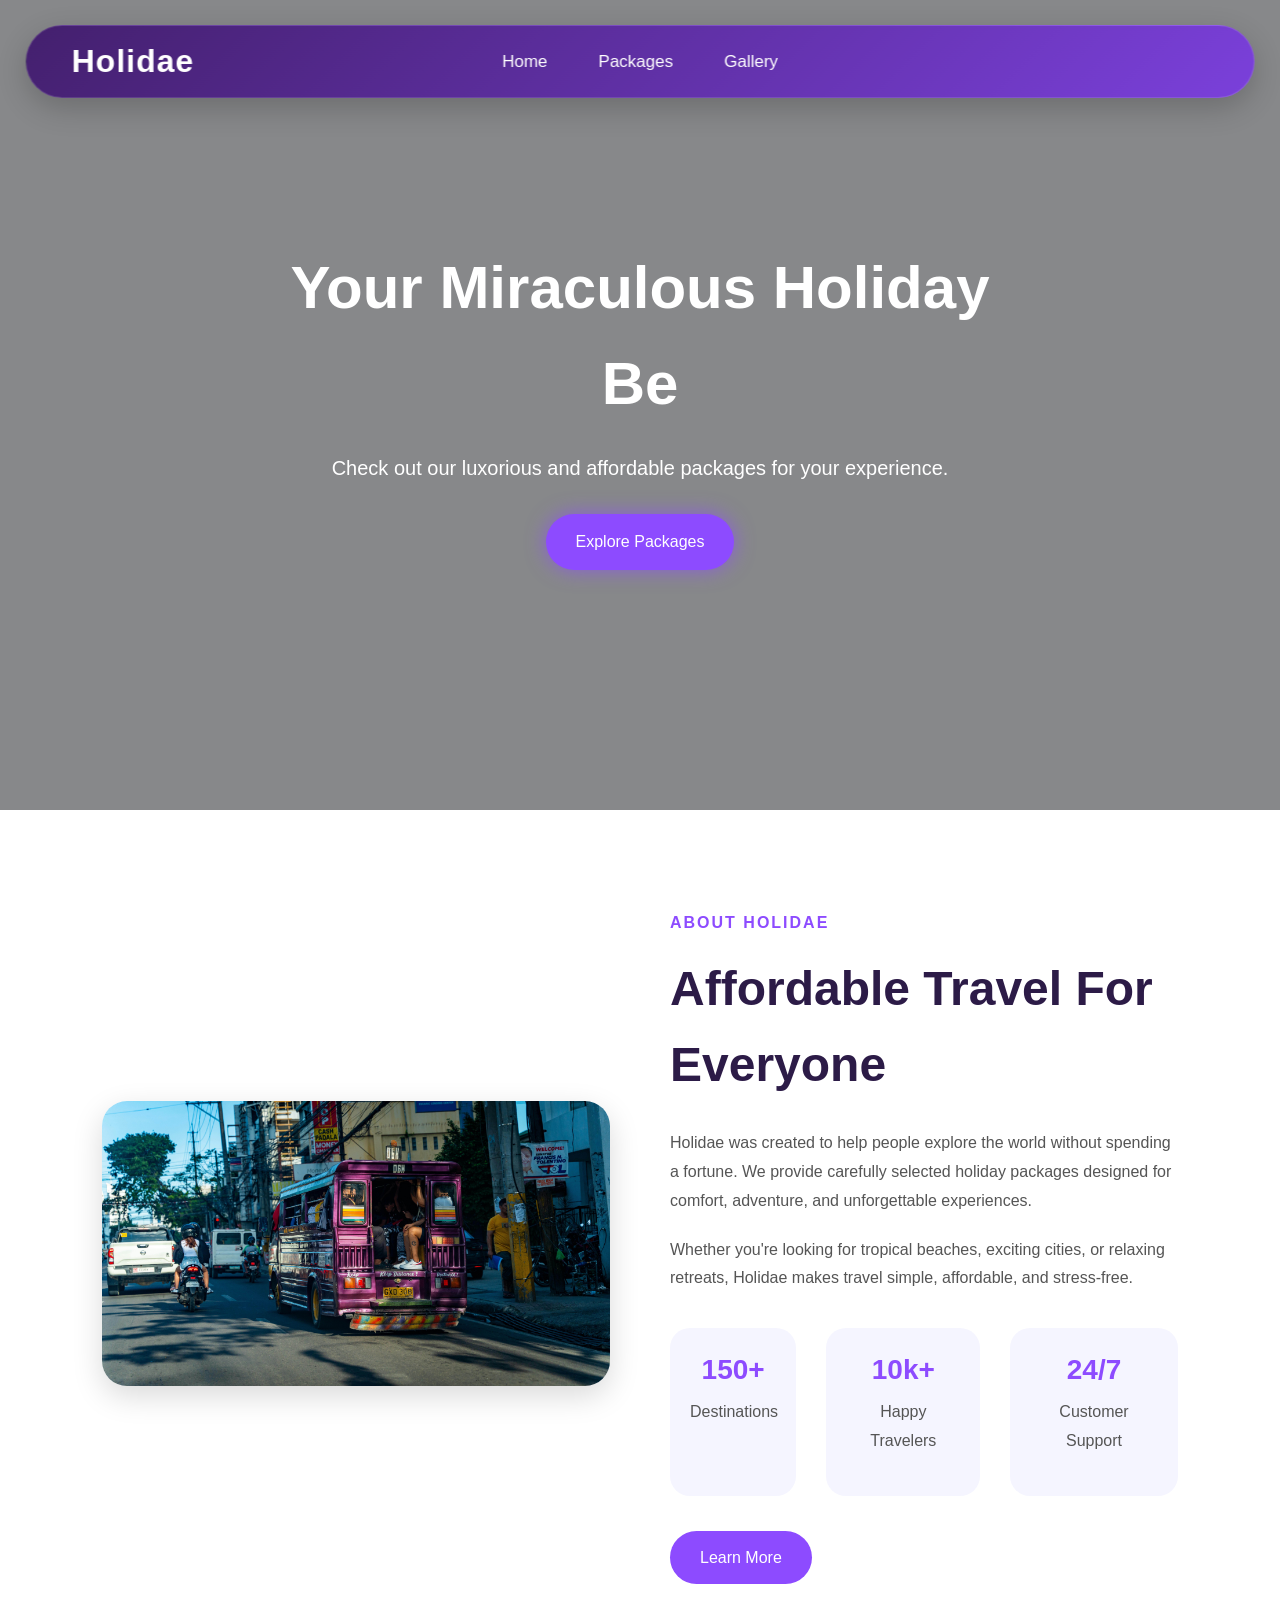
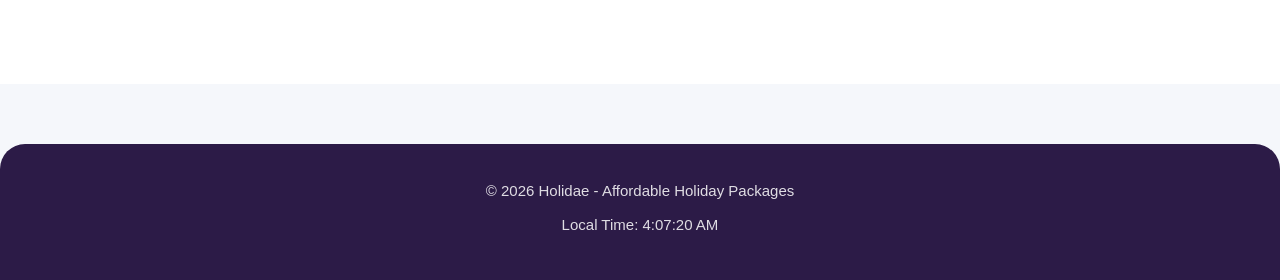
<file: index.html>
<!DOCTYPE html>
<html lang="en">
<head>
  <meta charset="UTF-8">
  <meta name="viewport" content="width=device-width, initial-scale=1.0">
  <title>Holidae</title>
  <link rel="stylesheet" href="style.css">
  <script src="java.js" defer></script>
</head>
<body>

<!--Navigation Bar -->
<nav>
  <div class="logo">Holidae</div>
  <ul>
    <li><a href="index.html" class="active">Home</a></li>
    <li><a href="package.html">Packages</a></li>
    <li><a href="gallery.html">Gallery</a></li>
  </ul>
</nav>

<!-- Main Page -->
<section class="hero">

  <!-- Background Video -->
  <video autoplay muted loop playsinline class="hero-video">
    <source src="videos/sunset purple beach.mp4" type="video/mp4">
  </video>

  <!-- Dark Overlay -->
  <div class="hero-overlay"></div>
    <div class="hero-content">
        <h2>Your Miraculous Holiday Begins Here,
            <br>Summer isn't Over Yet.
        </h2>
        <p> Check out our luxorious and affordable packages for your experience.
    </p>
    <a href="package.html" class="btn">Explore Packages</a>
</div>
</section>

<!-- About Section-->
<section class="about">
    <div class="about-image">
        <img src="images/shoutout philippines.jpg">
    </div>
    
    <div class="about-text">
    <h4>ABOUT HOLIDAE</h4>
    <h2>Affordable Travel For Everyone</h2>
    <p>
      Holidae was created to help people explore the world without
      spending a fortune. We provide carefully selected holiday
      packages designed for comfort, adventure, and unforgettable
      experiences.
    </p>
    <p>
      Whether you're looking for tropical beaches, exciting cities,
      or relaxing retreats, Holidae makes travel simple, affordable,
      and stress-free.
    </p>

    <div class="about-features">
        <div class="feature">
            <h3>150+</h3>
            <p>Destinations</p>
        </div>

    <div class="feature">
        <h3>10k+</h3>
        <p>Happy Travelers</p>
    </div>

    <div class="feature">
        <h3>24/7</h3>
        <p>Customer Support</p>
    </div>

</div>
    <a href="about.html" class="about-btn">Learn More</a>
</div>
</section>

<footer>
    <p>© 2026 Holidae - Affordable Holiday Packages</p>
</footer>

</body>
</html>
</file>
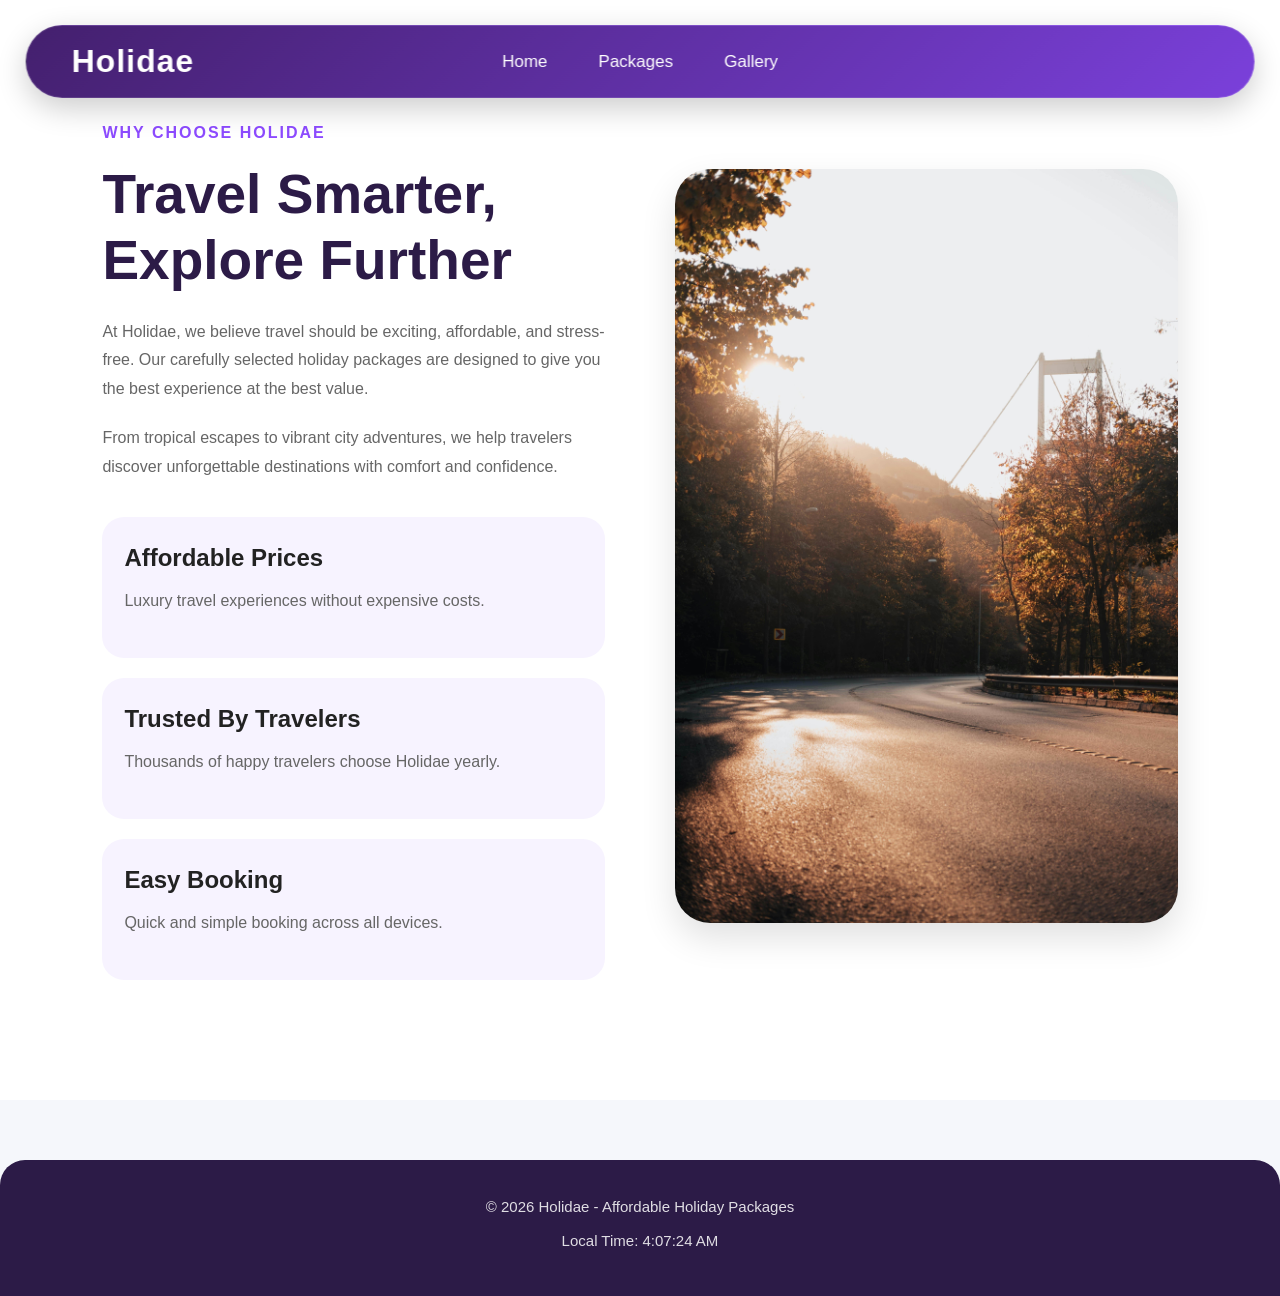
<file: about.html>
<!DOCTYPE html>
<html lang="en">
<head>
    <meta charset="UTF-8">
    <meta name="viewport" content="width=device-width, initial-scale=1.0">
    <title>Learn More About Page</title>
    <link rel="stylesheet" href="style.css">
    <script src="java.js" defer></script>
</head>
<body>
<nav>
  <div class="logo">Holidae</div>
  <ul>
    <li><a href="index.html">Home</a></li>
    <li><a href="package.html">Packages</a></li>
    <li><a href="gallery.html">Gallery</a></li>
  </ul>
</nav>
<section class="learn-more">
  <!-- Left Side -->
  <div class="learn-text">
    <h4>WHY CHOOSE HOLIDAE</h4>
    <h2>
      Travel Smarter, <br>Explore Further
    </h2>
    <p>
      At Holidae, we believe travel should be exciting,
      affordable, and stress-free. Our carefully selected
      holiday packages are designed to give you the best
      experience at the best value.
    </p>
    <p>
      From tropical escapes to vibrant city adventures,
      we help travelers discover unforgettable destinations
      with comfort and confidence.
    </p>

    <!-- Features -->
    <div class="learn-features">
      <div class="learn-box">
        <h3>Affordable Prices</h3>
        <p>
          Luxury travel experiences without expensive costs.
        </p>
      </div>
      <div class="learn-box">
        <h3>Trusted By Travelers</h3>
        <p>
          Thousands of happy travelers choose Holidae yearly.
        </p>
      </div>
      <div class="learn-box">
        <h3>Easy Booking</h3>
        <p>
          Quick and simple booking across all devices.
        </p>
      </div>
    </div>
  </div>

  <!-- Right Side -->
  <div class="learn-image">
    <img src="images/road.jpg">
  </div>

</section>
<footer>
    <p>© 2026 Holidae - Affordable Holiday Packages</p>
</footer>      
</body>
</html>
</file>
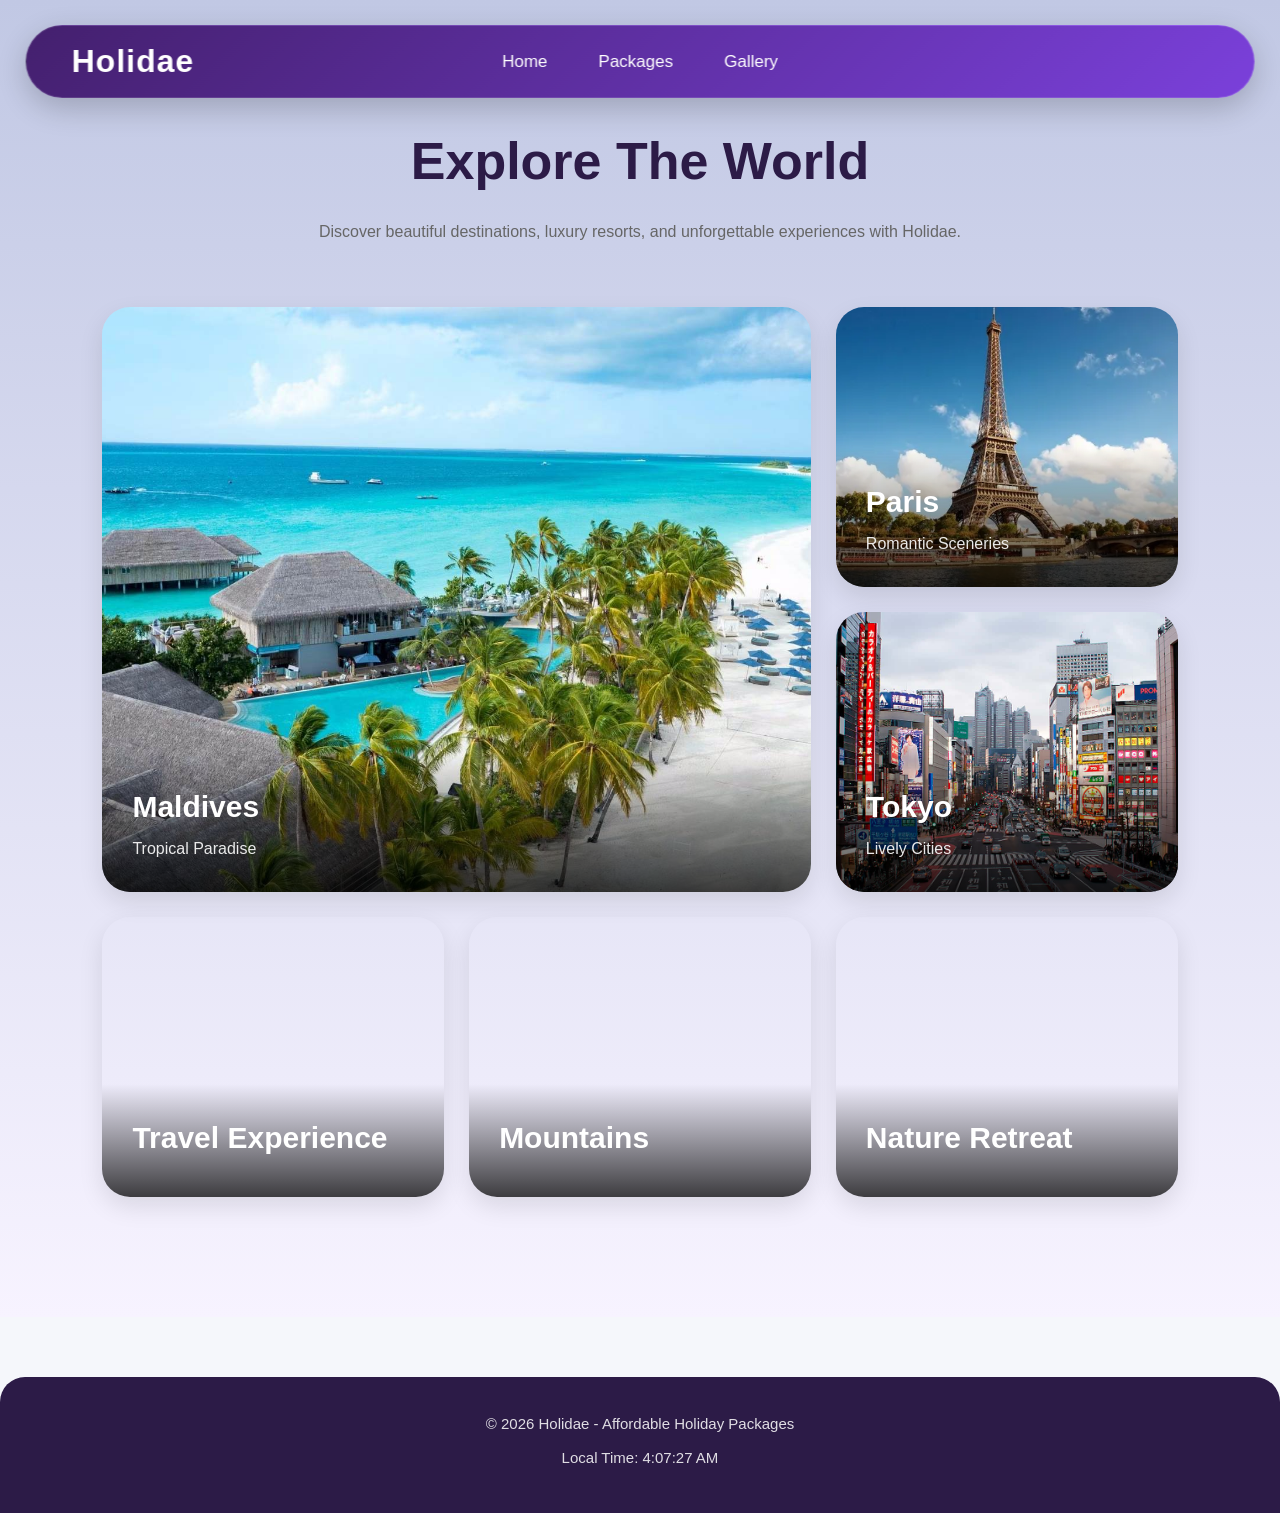
<file: gallery.html>
<!DOCTYPE html>
<html lang="en">
<head>
    <meta charset="UTF-8">
    <meta name="viewport" content="width=device-width, initial-scale=1.0">
    <title>Gallery Page</title>
    <link rel="stylesheet" href="style.css">
    <script src="java.js" defer></script>
</head>
<body>

<!--Navigation Bar-->
<nav>
  <div class="logo">Holidae</div>
  <ul>
    <li><a href="index.html">Home</a></li>
    <li><a href="package.html">Packages</a></li>
    <li><a href="gallery.html" class="active">Gallery</a></li>
  </ul>
</nav>
<!-- Image & Video Gallery Section -->
<section id="gallery">
  <!-- Title -->
  <div class="gallery-title">
    <h2>Explore The World</h2>
    <p>
      Discover beautiful destinations, luxury resorts,
      and unforgettable experiences with Holidae.
    </p>
  </div>
  <!-- Main Gallery Grid -->
  <div class="gallery-grid">

    <!-- Large Image -->
    <div class="gallery-item large">
      <img src="images/Maldives beaches.jpg">
      <div class="gallery-overlay">
        <h3>Maldives</h3>
        <p>Tropical Paradise</p>
      </div>
    </div>

<!-- Small Image -->
    <div class="gallery-item">
      <img src="images/paris 2.png">
      <div class="gallery-overlay">
        <h3>Paris</h3>
        <p>Romantic Sceneries</p>
      </div>
    </div>

    <!-- Small Image -->
    <div class="gallery-item">
      <img src="images/Tokyo 2.jpg">
      <div class="gallery-overlay">
        <h3>Tokyo</h3>
        <p>Lively Cities</p>
      </div>
    </div>

    <!-- Video -->
    <div class="gallery-item video-item">
      <video autoplay muted loop playsinline>
        <source src="videos/traveling.mp4" type="video/mp4">
      </video>

      <div class="gallery-overlay">
        <h3>Travel Experience</h3>
      </div>
    </div>

    <!-- Image -->
    <div class="gallery-item video-item">
      <video autoplay muted loop playsinline>
        <source src="videos/mountains.mp4" type="video/mp4">
      </video>

      <div class="gallery-overlay">
        <h3>Mountains</h3>
      </div>
    </div>

    <!-- Image -->
    <div class="gallery-item video-item">
      <video autoplay muted loop playsinline>
        <source src="videos/nature.mp4" type="video/mp4">
      </video>

      <div class="gallery-overlay">
        <h3>Nature Retreat</h3>
      </div>
    </div>
</section>

<!-- Footer -->
  <footer>
    <p>© 2026 Holidae - Affordable Holiday Packages</p>
  </footer>    
</body>
</html>
</file>
<file: style.css>
/*Styling For Every Page*/
*{
  margin:0;
  padding:0;
  box-sizing:border-box;
  font-family:'Lucida Sans', 'Lucida Sans Regular', 'Lucida Grande', 'Lucida Sans Unicode', Geneva, Verdana, sans-serif;
}

body{
  background:#f5f7fb;
  color:#222;
  line-height:1.6;
}

a{
  text-decoration:none;
  color:white;
}

/*NAVIGATION BAR*/
nav{
  position:fixed;
  top:25px;
  left:50%;
  transform:translateX(-50%);
  width:96%;
  max-width:1500px;
  display:flex;
  align-items:center;
  padding:22px 45px;
  background:linear-gradient(
    -45deg,
    #2c1b47,
    #5b2ba8,
    #8d4bff,
    #44206e
  );
  background-size:400% 400%;
  animation:gradientMove 20s ease infinite;
  border-radius:80px;
  backdrop-filter:blur(12px);
  border:1px solid rgba(255,255,255,0.12);
  box-shadow:0 10px 30px rgba(0,0,0,0.2);
  z-index:1000;
  position:fixed;
}

/* ANIMATED GRADIENT */
@keyframes gradientMove{
  0%{
    background-position:0% 50%;
  }
  50%{
    background-position:100% 50%;
  }
  100%{
    background-position:0% 50%;
  }
}

/* LOGO */
.logo{
  color:white;
  font-size:34px;
  font-weight:bold;
  position:absolute;
  left:45px;
}

/* CENTER NAV LINKS */
nav ul{
  width:100%;
  display:flex;
  justify-content:center;
  align-items:center;
  list-style:none;
  gap:35px; /* MORE SPACE */
}

/* LINKS */
nav ul li a{
  color:white;
  padding:14px 24px;
  border-radius:40px;
  font-size:17px;
  transition:0.3s ease;
}

/* HOVER EFFECT */
nav ul li a:hover{
  background:rgba(255,255,255,0.15);
  transform:translateY(-2px);
}

/* ACTIVE LINK */
nav ul li .active{
  background:rgba(255,255,255,0.2);
}

/* MOBILE */
@media(max-width:900px){
  
  nav{
    flex-direction:column;
    padding:20px;
    border-radius:40px;
  }

  .logo{
    position:static;
  }

  nav ul{
    flex-wrap:wrap;

    gap:15px;
  }
}

/*LEARN MORE SECTION*/
.learn-more{
  display:flex;
  align-items:center;
  justify-content:center;
  gap:70px;
  padding:120px 8%;
  background:#ffffff;
}

/* TEXT SIDE */
.learn-text{
  flex:1;
}

.learn-text h4{
  color:#8d4bff;
  letter-spacing:2px;
  margin-bottom:15px;
}

.learn-text h2{
  font-size:55px;
  color:#2c1b47;
  margin-bottom:25px;
  line-height:1.2;
}

.learn-text p{
  color:#666;
  line-height:1.8;
  margin-bottom:20px;
}

/* FEATURES */
.learn-features{
  margin-top:35px;
  display:flex;
  flex-direction:column;
  gap:20px;
}

/* FEATURE BOX */
.learn-box{
  background:#f7f3ff;
  padding:22px;
  border-radius:22px;
  transition:0.35s ease;
}

.learn-box:hover{
  transform:translateX(10px);
  background:linear-gradient(
    135deg,
    #8d4bff,
    #5b2ba8
  );
  color:white;
}

.learn-box:hover p{
  color:white;
}

.learn-box h3{
  margin-bottom:10px;
  font-size:24px;
}

/* BUTTON */
.learn-btn{
  display:inline-block;
  margin-top:35px;
  padding:15px 32px;
  border-radius:40px;
  background:linear-gradient(
    135deg,
    #8d4bff,
    #5b2ba8
  );
  color:white;
  transition:0.3s ease;
}

.learn-btn:hover{
  transform:scale(1.05);
  box-shadow:0 10px 25px rgba(141,75,255,0.3);
}

/* IMAGE */
.learn-image{
  flex:1;
}

.learn-image img{
  width:100%;
  border-radius:35px;
  object-fit:cover;
  box-shadow:0 15px 35px rgba(0,0,0,0.12);
}

/* RESPONSIVE */
@media(max-width:950px){
  .learn-more{
    flex-direction:column;
  }

  .learn-text h2{
    font-size:42px;
  }
}

/*ABOUT SECTION CSS*/
.about{
  display:flex;
  align-items:center;
  justify-content:center;
  gap:60px;
  padding:100px 8%;
  background:white;
}

/* IMAGE */
.about-image{
  flex:1;
}

.about-image img{
  width:100%;
  border-radius:25px;
  object-fit:cover;
  box-shadow:0 10px 30px rgba(0,0,0,0.15);
}

/* TEXT */
.about-text{
  flex:1;
}

.about-text h4{
  color:#8d4bff;
  letter-spacing:2px;
  margin-bottom:15px;
}

.about-text h2{
  font-size:48px;
  color:#2c1b47;
  margin-bottom:25px;
}

.about-text p{
  color:#555;
  margin-bottom:20px;
  line-height:1.8;
}

/* FEATURES */
.about-features{
  display:flex;
  gap:30px;
  margin:35px 0;
}

.feature{
  background:#f5f5ff;
  padding:20px;
  border-radius:20px;
  text-align:center;
  min-width:120px;
}

.feature h3{
  color:#8d4bff;
  font-size:28px;
}

.feature p{
  margin-top:5px;
  color:#555;
}

/* BUTTON */
.about-btn{
  display:inline-block;
  background:#8d4bff;
  color:white;
  padding:14px 30px;
  border-radius:30px;
  transition:0.3s;
}

.about-btn:hover{
  background:#a96bff;
  transform:translateY(-3px);
}

/*ABOUT FEATURE CARD HOVER*/
.feature{
  background:#f5f5ff;
  padding:20px;
  border-radius:20px;
  text-align:center;
  min-width:120px;

  /* SMOOTH ANIMATION */
  transition:0.35s ease;
  cursor:pointer;
}

/* HOVER EFFECT */
.feature:hover{
  
  /* moves card upward */
  transform:translateY(-10px) scale(1.05);

  /* purple glow */
  box-shadow:0 12px 25px rgba(141, 75, 255, 0.3);

  /* gradient background */
  background:linear-gradient(
    135deg,
    #8d4bff,
    #5b2ba8
  );
}

/* TEXT CHANGES ON HOVER */
.feature:hover h3,
.feature:hover p{
  color:white;
}

/*RESPONSIVE DESIGN*/
@media(max-width:900px){
  .about{
    flex-direction:column;
    text-align:center;
  }
  
  .about-text h2{
    font-size:36px;
  }
  .about-features{
    justify-content:center;
    flex-wrap:wrap;
  }
}

/* LOGO */
.logo{
  font-size:32px;
  font-weight:bold;
  color:white;
  letter-spacing:1px;
}

/* NAVIGATION LINKS */
nav ul{
  display:flex;
  list-style:none;
  gap:15px;
}

nav ul li a{
  color:white;
  padding:12px 18px;
  border-radius:30px;
  transition:0.3s ease;
  font-weight:500;
}

/* HOVER EFFECT */
nav ul li a:hover{
  background:#8d4bff;
  transform:translateY(-2px);
}

/* ACTIVE BUTTON STYLE */
nav ul li .active{
  background:#ff4b4b;
}

/* MOBILE DESIGN */
@media(max-width:900px){
  nav{
    flex-direction:column;
    gap:15px;
    padding:20px;
  }
  nav ul{
    flex-wrap:wrap;
    justify-content:center;
  }
}

/* HERO SECTION */
.hero{
  position:relative;
  height:90vh;
  background:
  linear-gradient(rgba(0,0,0,0.45), rgba(0,0,0,0.45)),
  background-size: cover;
  background-position:center;
  display:flex;
  justify-content:center;
  align-items:center;
  text-align:center;
  padding:20px;
}

.hero-video{
  position:absolute;
  top:0;
  left:0;
  width:100%;
  height:100%;
  object-fit:cover;
  z-index:-2;
}

/* DARK OVERLAY */
.hero-overlay{
  position:absolute;
  top:0;
  left:0;
  width:100%;
  height:100%;
  background:rgba(0,0,0,0.45);
  z-index:-1;
}
.hero-content{
  color:white;
  max-width:700px;
}

.hero h2{
  font-size:60px;
  margin-bottom:20px;
}

.hero p{
  font-size:20px;
  margin-bottom:30px;
}

.btn{
  background:#8d4bff;
  padding:15px 30px;
  border-radius:30px;
  display:inline-block;
  transition:0.3s;
}

.btn:hover{
  background:#b57dff;
  transform:scale(1.05);
}

/*SECTION STYLING*/
section{
  padding:80px 8%;
}

.title{
  text-align:center;
  margin-bottom:50px;
}

.title h2{
  font-size:40px;
  color:#2c1b47;
}

/*PACKAGES SECTION*/
#packages{
  padding:120px 8%;
  background:
  linear-gradient(
    to bottom,
    #d0bff1,
    #ffffff
  );
}

/* SECTION TITLE */
.title{
  text-align:center;
  margin-bottom:60px;
}

.title h2{
  font-size:52px;
  color:#2c1b47;
  margin-bottom:15px;
}

.title p{
  color:#666;
  font-size:18px;
}

/* PACKAGE GRID */
.packages{
  display:grid;
  grid-template-columns:repeat(auto-fit, minmax(320px, 1fr));
  gap:40px;
}

/* PACKAGE CARD */
.card{
  position:relative;
  background:white;
  border-radius:30px;
  overflow:hidden;
  box-shadow:0 10px 30px rgba(0,0,0,0.08);
  transition:0.4s ease;
}

/* CARD HOVER */
.card:hover{
  transform:translateY(-12px);
  box-shadow:0 18px 40px rgba(141, 75, 255, 0.2);
}

/* IMAGE */
.card img{
  width:100%;
  height:280px;
  object-fit:cover;
  transition:0.5s ease;
}

/* IMAGE ZOOM */
.card:hover img{
  transform:scale(1.08);
}

/* PACKAGE CONTENT */
.card-content{
  padding:28px;
}

/* DESTINATION NAME */
.card-content h3{
  font-size:28px;
  color:#2c1b47;
  margin-bottom:12px;
}

/* DESCRIPTION */
.card-content p{
  color:#666;
  line-height:1.7;
  margin-bottom:20px;
}

/* PRICE */
.price{
  color:#8d4bff;
  font-size:30px;
  font-weight:bold;
  margin-bottom:20px;
}

/* BOOK BUTTON */
.package-btn{
  display:inline-block;
  padding:12px 24px;
  background:linear-gradient(
    135deg,
    #8d4bff,
    #5b2ba8
  );
  color:white;
  border-radius:40px;
  transition:0.3s ease;
}

/* BUTTON HOVER */
.package-btn:hover{
  transform:scale(1.05);
  box-shadow:0 8px 20px rgba(141, 75, 255, 0.3);
}

/* TOP LABEL */
.package-tag{
  position:absolute;
  top:20px;
  left:20px;
  background:rgba(255,255,255,0.9);
  color:#5b2ba8;
  padding:8px 16px;
  border-radius:30px;
  font-size:14px;
  font-weight:bold;
}

/* RESPONSIVE */
@media(max-width:900px){
  .title h2{
    font-size:40px;
  }
}

/*FEATURED PACKAGE*/
.featured{
  display:flex;
  gap:40px;
  align-items:center;
  background:rgb(239, 251, 250);
  border-radius:20px;
  overflow:hidden;
  box-shadow:0 5px 20px rgba(3, 16, 34, 0.179);
}

.featured img{
  width:50%;
  height:500px;
  object-fit:cover;
}

.featured-text{
  padding:40px;
}

.featured-text h2{
  color:#2c1b47;
  margin-bottom:20px;
  font-size:40px;
}

@media(max-width:1100px){

  .featured{
    flex-direction:column;
  }

  .featured img{
    width:100%;
    height:420px;
  }

  .featured-text{
    padding:40px;
  }

  .featured-text h2{
    font-size:42px;
  }

}

/*MOBILE*/
@media(max-width:700px){

  .featured{
    border-radius:22px;
  }

  .featured img{
    height:300px;
  }

  .featured-text{
    padding:28px;
    text-align:center;
  }

  .featured-text h2{
    font-size:34px;
    line-height:1.2;
  }

  .featured-text p{
    font-size:15px;
  }

  .featured-text ul{
    margin-left:0;

    list-style:none;
  }

  .featured-text ul li{
    font-size:15px;
  }

  .featured-text .btn{
    width:100%;

    text-align:center;
  }
}

/*GALLERY SECTION*/
#gallery{
  padding:120px 8%;
  background:
  linear-gradient(
    to bottom,
    #c1c8e4,
    #f7f3ff
  );
}

.gallery-item img.zoom{
  transform:scale(1.2);
  transition:0.3s ease;
  z-index:10;
}

/* TITLE */
.gallery-title{
  text-align:center;
  margin-bottom:60px;
}

.gallery-title h2{
  font-size:52px;
  color:#2c1b47;
  margin-bottom:15px;
}

.gallery-title p{
  color:#666;
  max-width:700px;
  margin:auto;
  line-height:1.8;
}

/* GRID */
.gallery-grid{
  display:grid;
  grid-template-columns:
  repeat(3, 1fr);
  grid-auto-rows:280px;
  gap:25px;
}

/* GALLERY ITEM */
.gallery-item{
  position:relative;
  overflow:hidden;
  border-radius:28px;
  cursor:pointer;
  box-shadow:0 10px 25px rgba(0,0,0,0.1);
}

/* LARGE ITEM */
.gallery-item.large{
  grid-column:span 2;
  grid-row:span 2;
}

/* IMAGES + VIDEO */
.gallery-item img,
.gallery-item video{
  width:100%;
  height:100%;
  object-fit:cover;
  transition:0.5s ease;
}

/* ZOOM EFFECT */
.gallery-item:hover img,
.gallery-item:hover video{
  transform:scale(1.08);
}

/* OVERLAY */
.gallery-overlay{
  position:absolute;
  bottom:0;
  left:0;
  width:100%;
  padding:30px;
  background:
  linear-gradient(
    to top,
    rgba(0,0,0,0.75),
    transparent
  );
  color:white;

}

/* TEXT */
.gallery-overlay h3{
  font-size:30px;

  margin-bottom:5px;
}

.gallery-overlay p{
  opacity:0.9;
}

/* RESPONSIVE */
@media(max-width:900px){
  .gallery-grid{
    grid-template-columns:1fr;
  }

  .gallery-item.large{
    grid-column:span 1;
    grid-row:span 1;
  }

  .gallery-title h2{
    font-size:40px;
  }

}

/* SIMPLE FOOTER */
footer{
  background:#2c1b47;
  color:white;
  text-align:center;
  padding:35px 8%;
  border-top-left-radius:25px;
  border-top-right-radius:25px;
  margin-top:60px;
}

/* TITLE */
footer h2{
  font-size:28px;
  margin-bottom:10px;
}

/* TEXT */
footer p{
  opacity:0.85;
  margin-bottom:8px;
  font-size:15px;
}

/* MOBILE */
@media(max-width:900px){
  footer{
    padding:30px 6%;
  }

}

/* JAVASCRIPT EFFECT CLASSES */
.hidden{
  opacity:0;
  transform:translateY(40px);
  transition:0.8s ease;
}

.show{
  opacity:1;
  transform:translateY(0);
}

/* GALLERY ZOOM */
.zoomed{
  transform:scale(1.15);
  transition:0.4s ease;
}

/* HERO BUTTON GLOW */
.glow{
  box-shadow:
  0 0 20px rgba(141,75,255,0.7);
}
</file>
